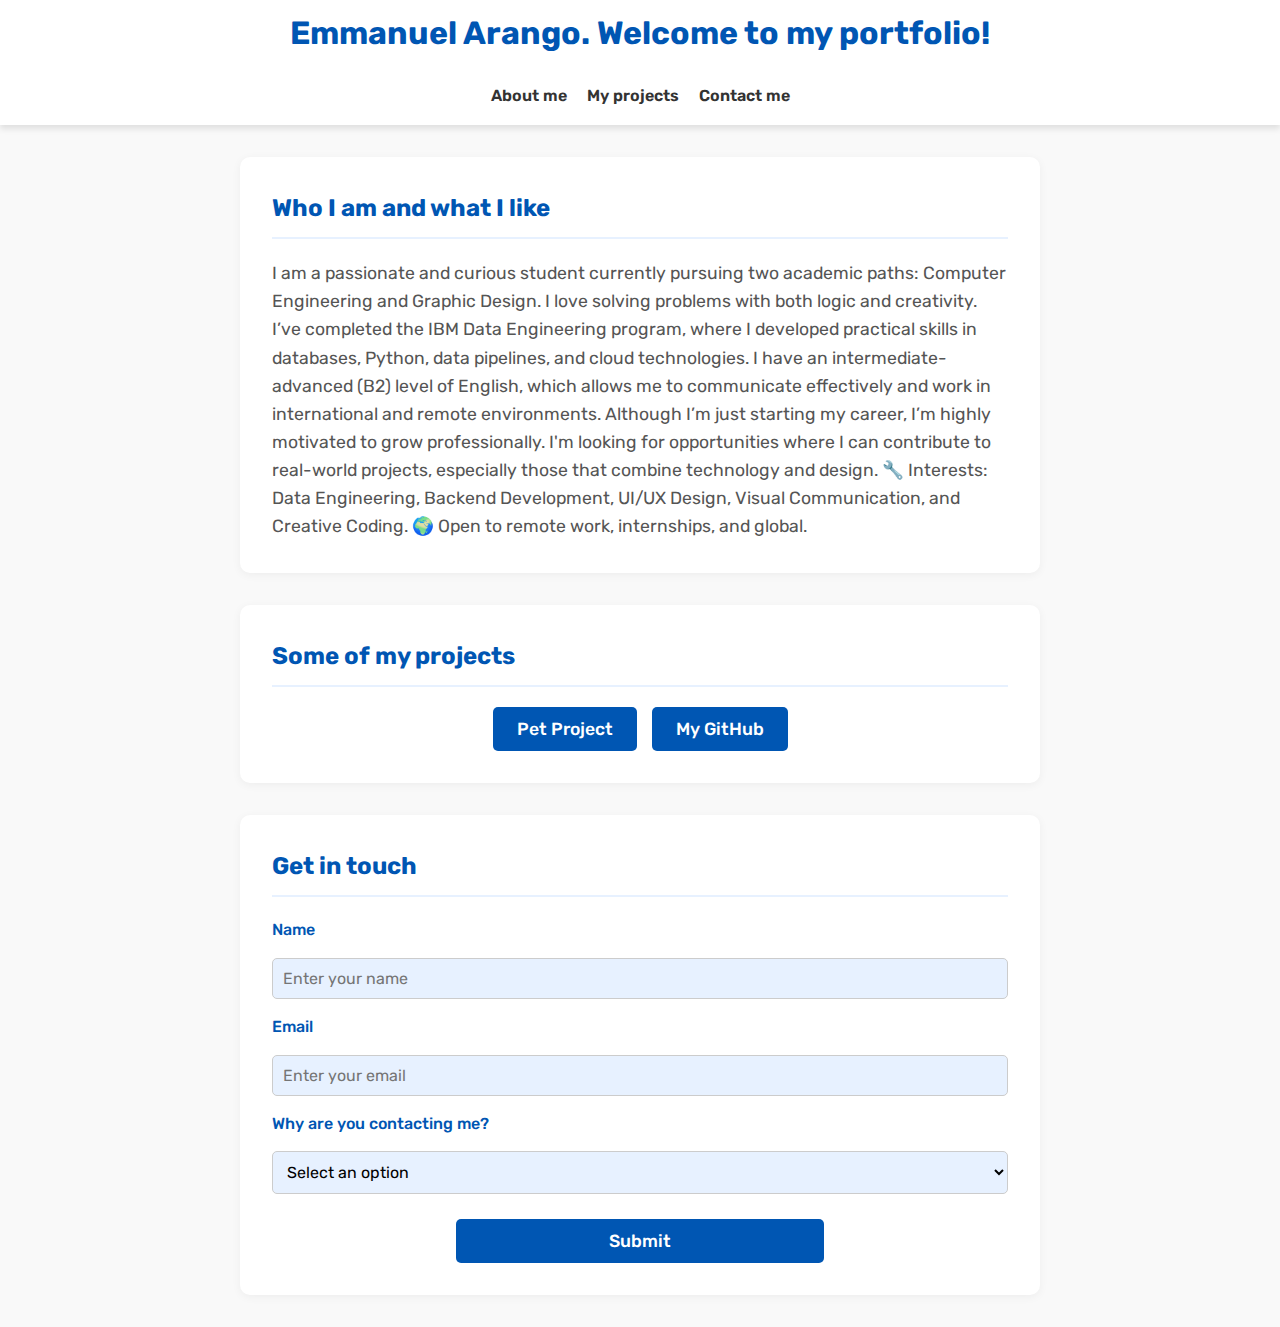
<file: user-story/week-1/index.html>
<!doctype html>
<html lang="en">
<head>
    <meta charset="UTF-8">
    <meta name="viewport"
          content="width=device-width, user-scalable=no, initial-scale=1.0, maximum-scale=1.0, minimum-scale=1.0">
    <meta http-equiv="X-UA-Compatible" content="ie=edge">
    <link rel="stylesheet" href="assets/styles/portfolio-styles.css">
    <title>My portfolio</title>
</head>
<body>
    <header>
        <h1>Emmanuel Arango. Welcome to my portfolio!</h1>
        <nav>
            <ul>
                <li><a href="#about-me">About me</a></li>
                <li><a href="#projects">My projects</a></li>
                <li><a href="#contact-me">Contact me</a></li>
            </ul>
        </nav>
    </header>
    <main>
        <section id="about-me">
            <h2>Who I am and what I like</h2>
            <p id="description-">I am a passionate and curious student currently pursuing two academic paths: Computer Engineering and Graphic Design. I love solving problems with both logic and creativity.
                I’ve completed the IBM Data Engineering program, where I developed practical skills in databases, Python, data pipelines, and cloud technologies.
                I have an intermediate-advanced (B2) level of English, which allows me to communicate effectively and work in international and remote environments.
                Although I’m just starting my career, I’m highly motivated to grow professionally. I'm looking for opportunities where I can contribute to real-world projects, especially those that combine technology and design.
                🔧 Interests: Data Engineering, Backend Development, UI/UX Design, Visual Communication, and Creative Coding.
                🌍 Open to remote work, internships, and global.
            </p>
        </section>
        <section id="projects">
            <h2>Some of my projects</h2>
            <ul>
                <li><a href="pets.html"><button type="button">Pet Project</button></a></li>
                <li><a href="https://github.com/EmmanuelArangoV" target="_blank"><button type="button">My GitHub</button></a></li>
            </ul>
        </section>
        <section id="contact-me">
            <h2>Get in touch</h2>
            <form>
                <label for="name">Name</label>
                <input id="name" type="text" name="name" required placeholder="Enter your name">

                <label for="email">Email</label>
                <input id="email" type="email" name="email" required placeholder="Enter your email">

                <label for="message">Why are you contacting me?</label>
                <select id="message" name="message" required>
                    <option value="" disabled selected>Select an option</option>
                    <option value="project-collaboration">Project collaboration</option>
                    <option value="job-opportunity">Job opportunity</option>
                    <option value="general-inquiry">General inquiry</option>
                </select>
                <button type="submit">Submit</button>
            </form>
        </section>
    </main>
</body>
</html>
</file>
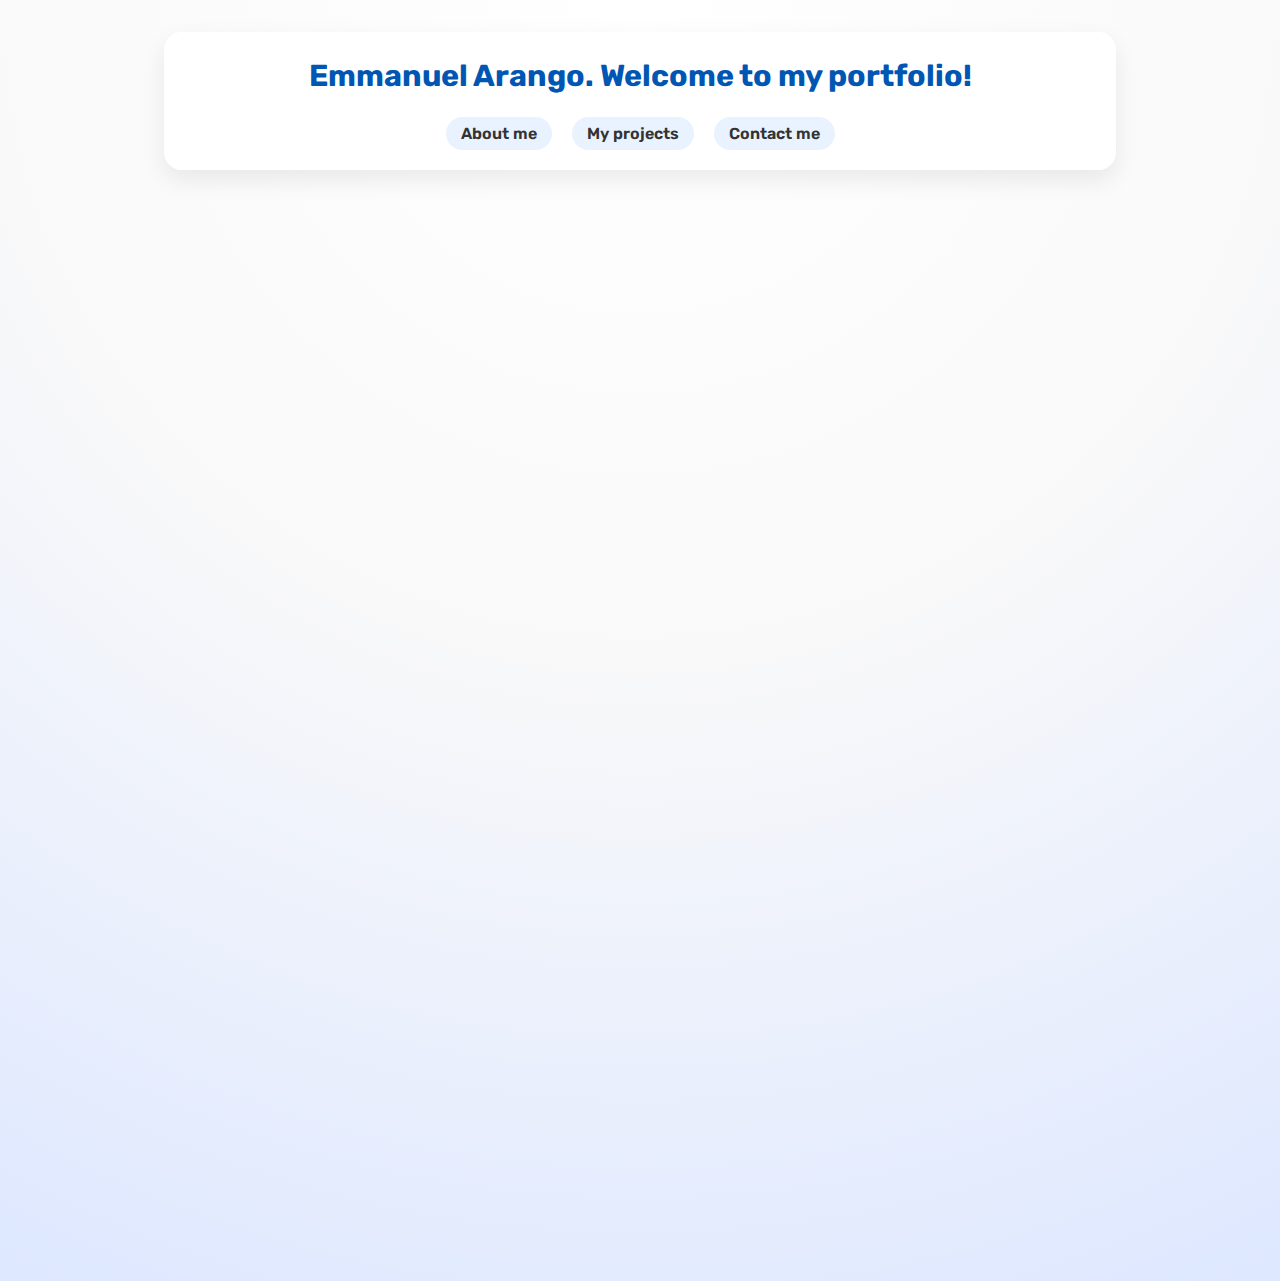
<file: user-story/week-2/index.html>
<!doctype html>
<html lang="en">
<head>
    <meta charset="UTF-8">
    <meta name="viewport"
          content="width=device-width, user-scalable=no, initial-scale=1.0, maximum-scale=1.0, minimum-scale=1.0">
    <meta http-equiv="X-UA-Compatible" content="ie=edge">
    <link rel="stylesheet" href="assets/styles/portfolio-styles.css">
    <title>My portfolio</title>
</head>
<body>
    <div class="page-wrapper">
        <header>
            <h1>Emmanuel Arango. Welcome to my portfolio!</h1>
            <nav>
                <ul>
                    <li><a href="#about-me">About me</a></li>
                    <li><a href="#projects">My projects</a></li>
                    <li><a href="#contact-me">Contact me</a></li>
                </ul>
            </nav>
        </header>
        <main>
            <section id="about-me" class="fade-in">
                <h2>Who I am and what I like</h2>
                <p id="description-">I am a passionate and curious student currently pursuing two academic paths: Computer Engineering and Graphic Design. I love solving problems with both logic and creativity.
                    I’ve completed the IBM Data Engineering program, where I developed practical skills in databases, Python, data pipelines, and cloud technologies.
                    I have an intermediate-advanced (B2) level of English, which allows me to communicate effectively and work in international and remote environments.
                    Although I’m just starting my career, I’m highly motivated to grow professionally. I'm looking for opportunities where I can contribute to real-world projects, especially those that combine technology and design.
                    🔧 Interests: Data Engineering, Backend Development, UI/UX Design, Visual Communication, and Creative Coding.
                    🌍 Open to remote work, internships, and global.
                </p>
            </section>
            <section id="projects" class="fade-in delay-1">
                <h2>Some of my projects</h2>
                <ul>
                    <li><a href="assets/html/pets.html"><button type="button">Pet Project</button></a></li>
                    <li><a href="https://github.com/EmmanuelArangoV" target="_blank"><button type="button">My GitHub</button></a></li>
                </ul>
            </section>
            <section id="contact-me" class="fade-in delay-2">
                <h2>Get in touch</h2>
                <form>
                    <label for="name">Name</label>
                    <input id="name" type="text" name="name" required placeholder="Enter your name">

                    <label for="email">Email</label>
                    <input id="email" type="email" name="email" required placeholder="Enter your email">

                    <label for="message">Why are you contacting me?</label>
                    <select id="message" name="message" required>
                        <option value="" disabled selected>Select an option</option>
                        <option value="project-collaboration">Project collaboration</option>
                        <option value="job-opportunity">Job opportunity</option>
                        <option value="general-inquiry">General inquiry</option>
                    </select>
                    <button type="submit">Submit</button>
                </form>
            </section>
        </main>
    </div>
</body>
</html>
</file>
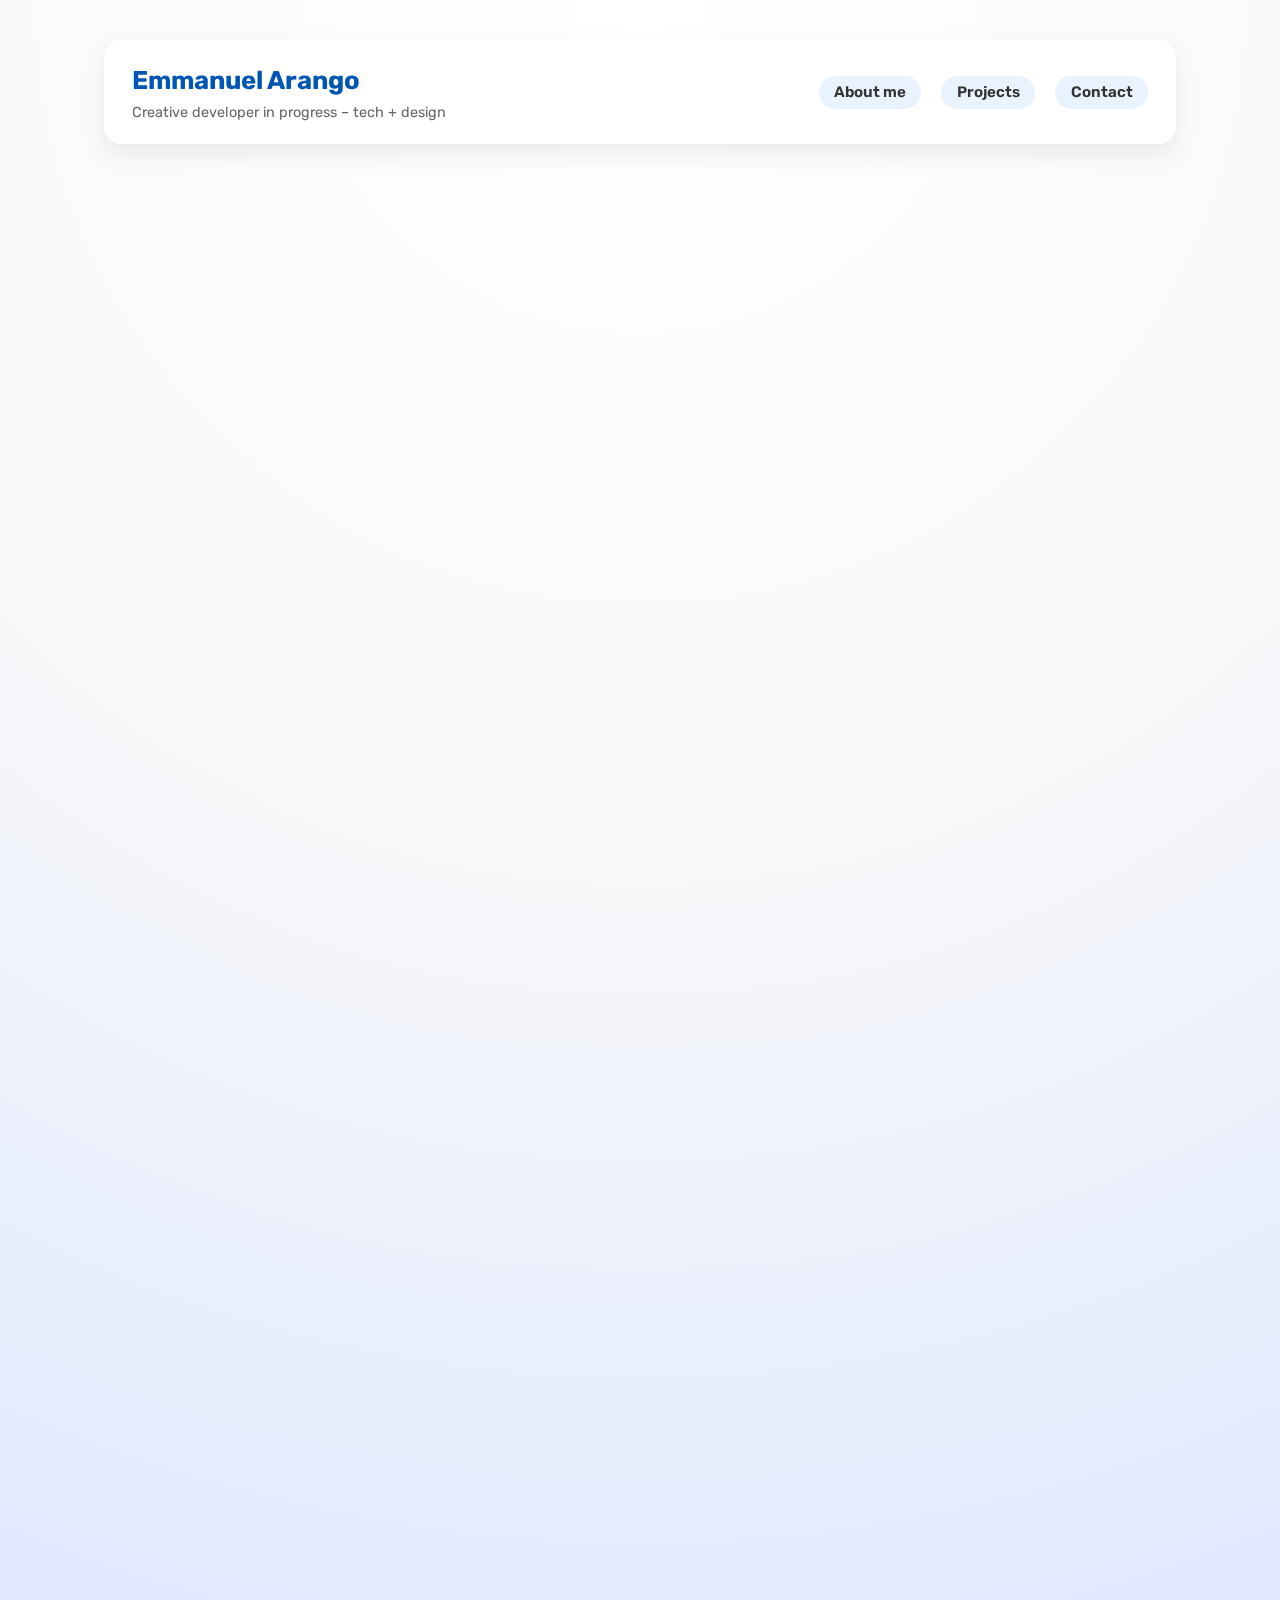
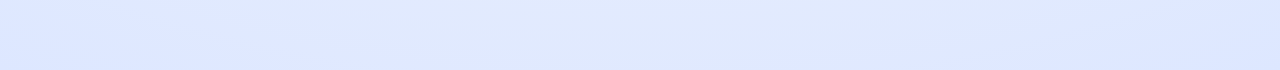
<file: user-story/week-3/index.html>
<!doctype html>
<html lang="en">
<head>
    <meta charset="UTF-8">
    <meta name="viewport"
          content="width=device-width, user-scalable=no, initial-scale=1.0, maximum-scale=1.0, minimum-scale=1.0">
    <meta http-equiv="X-UA-Compatible" content="ie=edge">
    <link rel="stylesheet" href="assets/styles/portfolio-styles.css">
    <title>My portfolio</title>
</head>
<body>
    <div class="page-wrapper">
        <header class="site-header">
            <div class="brand">
                <h1>Emmanuel Arango</h1>
                <p class="tagline">Creative developer in progress – tech + design</p>
            </div>
            <button class="nav-toggle" aria-label="Toggle navigation" aria-expanded="false">
                <span></span>
                <span></span>
                <span></span>
            </button>
            <nav class="site-nav">
                <ul>
                    <li><a href="#about-me">About me</a></li>
                    <li><a href="#projects">Projects</a></li>
                    <li><a href="#contact-me">Contact</a></li>
                </ul>
            </nav>
        </header>
        <main>
            <section id="about-me" class="card fade-in">
                <div class="about-layout">
                    <div class="about-text">
                        <h2>Who I am and what I like</h2>
                        <p id="description-">I am a passionate and curious student currently pursuing two academic paths: Computer Engineering and Graphic Design. I love solving problems with both logic and creativity.
                            I’ve completed the IBM Data Engineering program, where I developed practical skills in databases, Python, data pipelines, and cloud technologies.
                            I have an intermediate-advanced (B2) level of English, which allows me to communicate effectively and work in international and remote environments.
                            Although I’m just starting my career, I’m highly motivated to grow professionally. I'm looking for opportunities where I can contribute to real-world projects, especially those that combine technology and design.
                            Interests: Data Engineering, Backend Development, UI/UX Design, Visual Communication, and Creative Coding.
                            Open to remote work, internships, and global challenges.
                        </p>
                        <button id="surprise-btn" class="btn-secondary" type="button">Give me a random fun fact</button>
                    </div>
                    <div class="about-avatar">
                        <div class="avatar-circle">
                            <span>EA</span>
                        </div>
                        <p class="avatar-caption">Mixing logic, color and storytelling into every project.</p>
                    </div>
                </div>
            </section>

            <section id="projects" class="card fade-in delay-1">
                <h2>Some of my projects</h2>
                <div class="projects-grid">
                    <article class="project-card">
                        <h3>Imaginary Pet – Chroma</h3>
                        <p>A colorful single-page site about a chameleon with superpowers, using CSS grid and smooth animations.</p>
                        <a href="assets/html/pets.html" class="btn-primary">View project</a>
                    </article>
                    <article class="project-card">
                        <h3>GitHub profile</h3>
                        <p>A collection of experiments, exercises and early stage projects exploring data, backend and design.</p>
                        <a href="https://github.com/EmmanuelArangoV" target="_blank" class="btn-outline">Open GitHub</a>
                    </article>
                    <article class="project-card hidden-project" id="extra-project">
                        <h3>Future creative build</h3>
                        <p>This slot is reserved for the next project that connects visuals, data and interactivity.</p>
                    </article>
                </div>
                <button id="toggle-projects-btn" class="btn-secondary" type="button">Show one more project</button>
            </section>

            <section id="contact-me" class="card fade-in delay-3">
                <h2>Get in touch</h2>
                <p class="contact-intro" id="welcome-message">Tell me about a project, an idea, or simply say hi.</p>
                <form id="contact-form">
                    <label for="name">Name</label>
                    <input id="name" type="text" name="name" required placeholder="Enter your name">

                    <label for="email">Email</label>
                    <input id="email" type="email" name="email" required placeholder="Enter your email">

                    <label for="message">Why are you contacting me?</label>
                    <select id="message" name="message" required>
                        <option value="" disabled selected>Select an option</option>
                        <option value="project-collaboration">Project collaboration</option>
                        <option value="job-opportunity">Job opportunity</option>
                        <option value="general-inquiry">General inquiry</option>
                    </select>
                    <button id="submit-btn" class="btn-primary" type="submit">Submit</button>
                </form>
            </section>
        </main>
    </div>
    <script src="assets/js/script.js"></script>
</body>
</html>
</file>
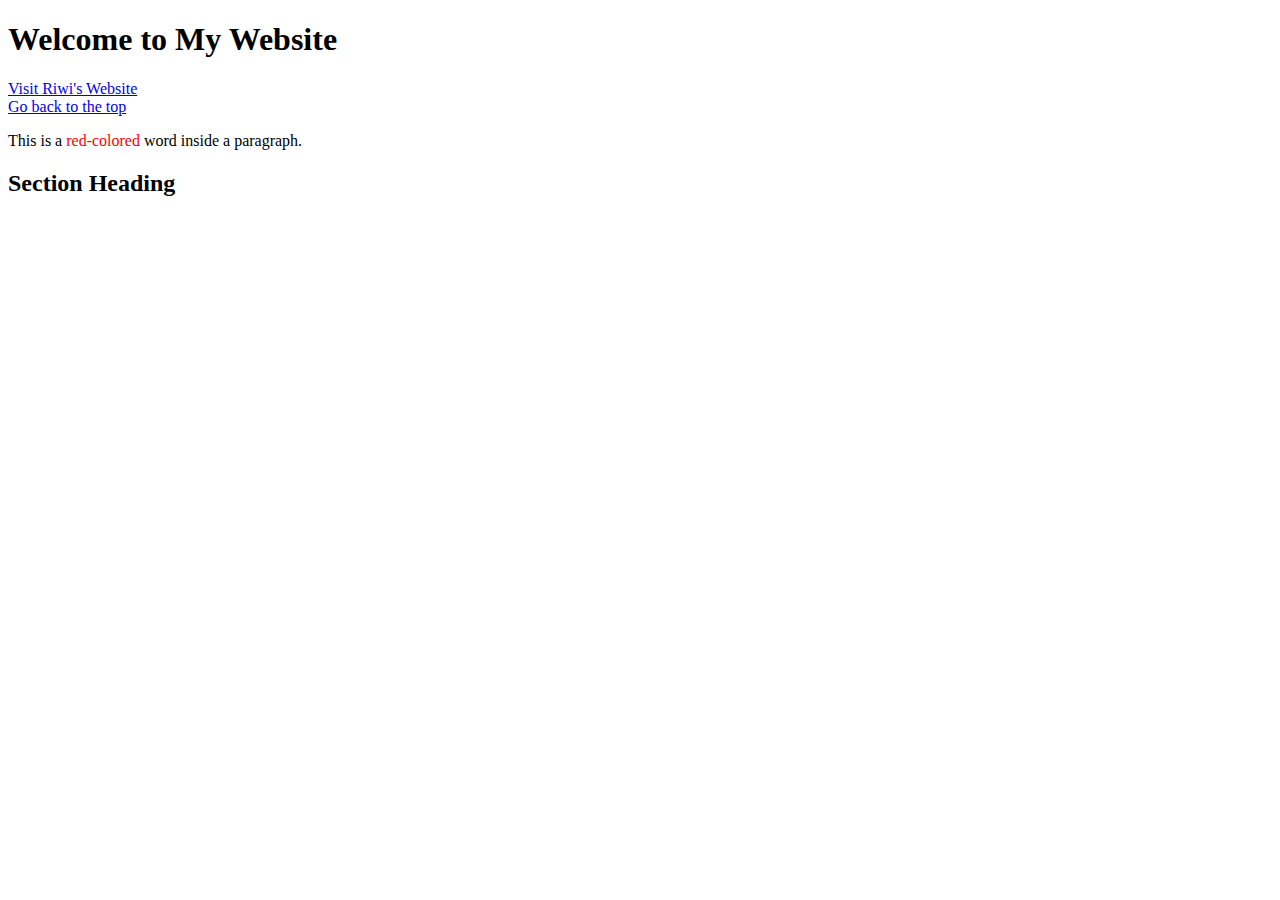
<file: week-1/exercise-1.html>
<!DOCTYPE html>
<html lang="en">
<head>
    <meta charset="UTF-8">
    <meta name="viewport" content="width=device-width, initial-scale=1.0">
    <meta name="author" content="Riwi">
    <title>Common HTML Elements and Attributes</title>
</head>
<body>

<!-- Main heading using <h1> with a unique ID -->
<h1 id="main-heading">Welcome to My Website</h1>

<!-- Link to another page using <a> with the href attribute -->
<a href="https://riwi.io/" target="_blank">Visit Riwi's Website</a>

<!-- Content division using <div> with a class for styles -->
<div class="highlight">
    <!-- Link within the same page -->
    <a href="#main-heading">Go back to the top</a>
</div>

<!-- Span used to apply inline styles -->
<p>This is a <span style="color: red;">red-colored</span> word inside a paragraph.</p>

<!-- Secondary heading using <h2> -->
<h2>Section Heading</h2>

</body>
</html>
</file>
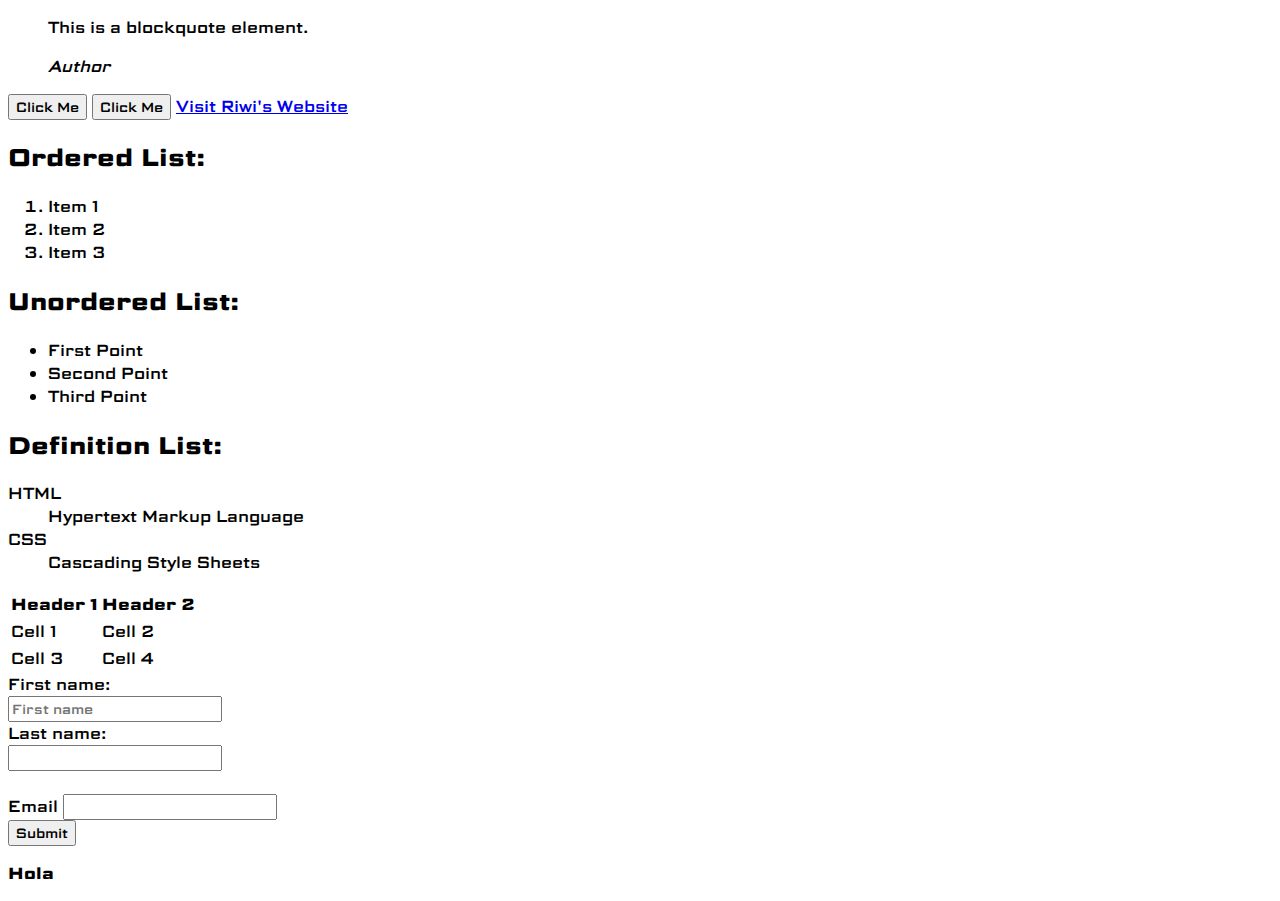
<file: week-1/utils.html>
<!DOCTYPE html>
<html lang="en">
<head>
    <meta charset="UTF-8">
    <title>Title</title>
    <link rel="preconnect" href="https://fonts.googleapis.com">
    <link rel="preconnect" href="https://fonts.gstatic.com" crossorigin>
    <link href="https://fonts.googleapis.com/css2?family=Science+Gothic:wght@100..900&display=swap" rel="stylesheet">
    <!-- in `week-1/utils.html` head, after the Google Fonts link -->
    <style>
        body {
            font-family: 'Science Gothic', system-ui, -apple-system, "Segoe UI", Roboto, "Helvetica Neue", Arial, sans-serif;
        }

        /* Force every element and pseudo-element to inherit body font */
        *, *::before, *::after {
            font-family: inherit;
        }
    </style>
</head>
<body>
    <!-- Quotes using <blockquote>-->
    <blockquote>
        <p>This is a blockquote element.</p>
        <cite>Author</cite>
    </blockquote>

    <!-- Button -->
    <button>Click Me</button>
    <input type="button" value="Click Me">

    <!-- Links -->
    <a href="https://riwi.io/" target="_blank">Visit Riwi's Website</a>

    <!--Lists -->
    <h2>Ordered List:</h2>
    <ol>
        <li>Item 1</li>
        <li>Item 2</li>
        <li>Item 3</li>
    </ol>

    <h2>Unordered List:</h2>
    <ul>
        <li>First Point</li>
        <li>Second Point</li>
        <li>Third Point</li>
    </ul>

    <h2>Definition List:</h2>
    <dl>
        <dt>HTML</dt>
        <dd>Hypertext Markup Language</dd>
        <dt>CSS</dt>
        <dd>Cascading Style Sheets</dd>
    </dl>

    <!---Table-->
    <table>
        <tr>
            <th>Header 1</th>
            <th>Header 2</th>
        </tr>
        <tr>
            <td>Cell 1</td>
            <td>Cell 2</td>
        </tr>
        <tr>
            <td>Cell 3</td>
            <td>Cell 4</td>
        </tr>
    </table>

    <!--Form Elements-->
    <form>
        <label for="fname">First name:</label><br>
        <input type="text" id="fname" name="fname" placeholder="First name"><br>

        <label for="lname">Last name:</label><br>
        <input type="text" id="lname" name="lname"><br><br>

        <label for="email">Email</label>
        <input type="email" id="email" name="email"><br>

        <input type="submit" value="Submit">
    </form>

<strong><p>Hola</p></strong>
</body>
</html>
</file>
<file: user-story/week-1/assets/styles/portfolio-styles.css>
@import url('https://fonts.googleapis.com/css2?family=Rubik:ital,wght@0,300..900;1,300..900&display=swap');

:root {
    --primary-color: #0056b3;
    --secondary-color: #e7f1ff;
    --accent-color: #00a8ff;
    --text-color: #333333;
    --bg-color: #f9f9f9;
    --white: #ffffff;
}

* {
    margin: 0;
    padding: 0;
    box-sizing: border-box;
}

body {
    font-family: "Rubik", sans-serif;
    background-color: var(--bg-color);
    color: var(--text-color);
    line-height: 1.6;
}

header {
    background-color: var(--white);
    padding: 0.5rem;
    text-align: center;
    box-shadow: 0 4px 6px rgba(0,0,0,0.1);
}

header h1 {
    color: var(--primary-color);
    font-size: 2rem;
    margin-bottom: 1rem;
}

nav ul {
    list-style: none;
    display: flex;
    justify-content: center;
    gap: 20px;
    padding: 0.5rem 0;
}

nav a {
    text-decoration: none;
    color: var(--text-color);
    font-weight: 600;
    transition: color 0.3s ease;
}

nav a:hover {
    color: var(--accent-color);
}

section {
    max-width: 800px;
    margin: 2rem auto;
    padding: 2rem;
    background: var(--white);
    border-radius: 10px;
    box-shadow: 0 2px 10px rgba(0,0,0,0.05);
}

section h2 {
    color: var(--primary-color);
    border-bottom: 2px solid var(--secondary-color);
    padding-bottom: 10px;
    margin-bottom: 20px;
}

#about-me p {
    font-size: 1.1rem;
    color: #555;
}


button {
    background-color: var(--primary-color);
    color: var(--white);
    border: none;
    padding: 12px 24px;
    font-family: "Rubik", sans-serif;
    font-weight: 500;
    font-size: 1.1rem;
    border-radius: 5px;
    transition: color 0.3s ease;
}
button:hover{
    background-color: var(--accent-color);
    cursor: pointer;
}

#projects ul {
    list-style: none;
    display: flex;
    gap: 15px;
    justify-content: center;
}

#projects a {
    text-decoration: none;
}

form {
    display: flex;
    flex-direction: column;
    gap: 15px;
}

label {
    font-weight: 500;
    color: var(--primary-color);
}

input, select {
    padding: 10px;
    border: 1px solid #ccc;
    border-radius: 5px;
    font-family: "Rubik", sans-serif;
    font-size: 1rem;
    background-color: var(--secondary-color);
}

input:focus, select:focus {
    outline: none;
    border-color: var(--accent-color);
    background-color: var(--white);
}

form button[type="submit"] {
    margin-top: 10px;
    align-self: center;
    width: 50%;
}
</file>
<file: user-story/week-2/assets/styles/portfolio-styles.css>
@import url('https://fonts.googleapis.com/css2?family=Rubik:ital,wght@0,300..900;1,300..900&display=swap');

:root {
    --primary-color: #0056b3;
    --secondary-color: #e7f1ff;
    --accent-color: #00a8ff;
    --text-color: #333333;
    --bg-color: #f9f9f9;
    --white: #ffffff;
}

* {
    margin: 0;
    padding: 0;
    box-sizing: border-box;
}

body {
    font-family: "Rubik", sans-serif;
    background: radial-gradient(circle at top, #ffffff 0%, var(--bg-color) 45%, #dde7ff 100%);
    color: var(--text-color);
    line-height: 1.6;
    min-height: 100vh;
}

.page-wrapper {
    max-width: 1000px;
    margin: 2rem auto 3rem;
    padding: 0 1.5rem;
}

header {
    background-color: rgba(255, 255, 255, 0.96);
    padding: 1.25rem 1.75rem;
    display: flex;
    flex-direction: column;
    align-items: center;
    gap: 0.75rem;
    box-shadow: 0 10px 25px rgba(0,0,0,0.08);
    border-radius: 18px;
}

header h1 {
    color: var(--primary-color);
    font-size: 1.9rem;
    margin: 0;
    text-align: center;
}

nav ul {
    list-style: none;
    display: flex;
    justify-content: center;
    gap: 1.25rem;
    padding: 0.5rem 0 0.25rem;
    flex-wrap: wrap;
}

nav a {
    text-decoration: none;
    color: var(--text-color);
    font-weight: 600;
    padding: 6px 14px;
    border-radius: 999px;
    background: rgba(231, 241, 255, 0.9);
    border: 1px solid transparent;
    transition: background-color 0.25s ease, color 0.25s ease, transform 0.2s ease, box-shadow 0.3s ease, border-color 0.25s ease;
}

nav a:hover {
    color: var(--white);
    background-color: var(--accent-color);
    border-color: rgba(0,0,0,0.05);
    transform: translateY(-2px);
    box-shadow: 0 6px 15px rgba(0,0,0,0.2);
}

main {
    margin-top: 2rem;
    display: flex;
    flex-direction: column;
    gap: 1.5rem;
}

section {
    background: var(--white);
    border-radius: 14px;
    box-shadow: 0 8px 22px rgba(0,0,0,0.05);
    padding: 1.75rem 1.75rem 1.85rem;
    position: relative;
    overflow: hidden;
}

section::before {
    content: "";
    position: absolute;
    inset: 0;
    pointer-events: none;
    background: radial-gradient(circle at top left, rgba(0,168,255,0.08), transparent 55%);
}

section h2 {
    color: var(--primary-color);
    border-bottom: 2px solid var(--secondary-color);
    padding-bottom: 10px;
    margin-bottom: 18px;
    position: relative;
    z-index: 1;
}

#about-me p {
    font-size: 1.05rem;
    color: #555;
    position: relative;
    z-index: 1;
}

button {
    background-color: var(--primary-color);
    color: var(--white);
    border: none;
    padding: 12px 24px;
    font-family: "Rubik", sans-serif;
    font-weight: 500;
    font-size: 1.05rem;
    border-radius: 999px;
    transition: background-color 0.25s ease, transform 0.2s ease, box-shadow 0.25s ease;
}

button:hover{
    background-color: var(--accent-color);
    cursor: pointer;
    transform: translateY(-2px);
    box-shadow: 0 8px 20px rgba(0,0,0,0.18);
}

#projects ul {
    list-style: none;
    display: flex;
    gap: 1rem;
    padding: 0;
    flex-wrap: wrap;
}

#projects li {
    position: relative;
    z-index: 1;
}

form {
    display: flex;
    flex-direction: column;
    gap: 15px;
    position: relative;
    z-index: 1;
}

label {
    font-weight: 500;
    color: var(--primary-color);
}

input, select {
    padding: 10px;
    border: 1px solid #ccc;
    border-radius: 5px;
    font-family: "Rubik", sans-serif;
    font-size: 1rem;
    background-color: var(--secondary-color);
}

form button {
    margin-top: 10px;
    align-self: center;
    min-width: 160px;
}

.fade-in {
    opacity: 0;
    transform: translateY(16px);
    animation: fadeInUp 0.7s ease forwards;
}

.delay-1 { animation-delay: 0.15s; }
.delay-2 { animation-delay: 0.3s; }

@keyframes fadeInUp {
    from {
        opacity: 0;
        transform: translateY(20px);
    }
    to {
        opacity: 1;
        transform: translateY(0);
    }
}

/* Responsivo */
@media (max-width: 700px) {
    .page-wrapper {
        margin-top: 1.5rem;
        padding: 0 1rem 2rem;
    }

    header h1 {
        font-size: 1.6rem;
    }
}
</file>
<file: user-story/week-3/assets/styles/portfolio-styles.css>
@import url('https://fonts.googleapis.com/css2?family=Rubik:ital,wght@0,300..900;1,300..900&display=swap');

/*
  === VARIABLES GLOBALES ===
  Definimos colores y fuente base para reutilizar en todo el sitio.
*/
:root {
    --primary-color: #0056b3;
    --secondary-color: #e7f1ff;
    --accent-color: #00a8ff;
    --text-color: #333333;
    --bg-color: #f9f9f9;
    --white: #ffffff;
    --card-radius: 0.875rem; /* ~14px */
    --transition-fast: 0.2s ease;
    --transition-normal: 0.3s ease;
    --shadow-soft: 0 0.5rem 1.5rem rgba(0,0,0,0.06);
}

/*
  === RESETEO BÁSICO ===
*/
* {
    margin: 0;
    padding: 0;
    box-sizing: border-box;
}

html {
    font-size: 100%; /* 1rem = 16px en la mayoría de navegadores */
}

body {
    font-family: "Rubik", system-ui, -apple-system, BlinkMacSystemFont, "Segoe UI", sans-serif;
    background: radial-gradient(circle at top, #ffffff 0%, var(--bg-color) 45%, #dde7ff 100%);
    color: var(--text-color);
    line-height: 1.6;
    min-height: 100vh;
}

/*
  === CONTENEDOR PRINCIPAL ===
  Limitamos el ancho y centramos el contenido.
*/
.page-wrapper {
    max-width: 70rem; /* ~1120px */
    margin: 2.5rem auto 3.5rem;
    padding: 0 1.5rem;
}

/*
  === CABECERA Y NAVEGACIÓN ===
*/
.site-header {
    background-color: rgba(255, 255, 255, 0.98);
    padding: 1.25rem 1.75rem;
    display: flex;
    align-items: center;
    justify-content: space-between;
    gap: 1.25rem;
    box-shadow: 0 0.625rem 1.5rem rgba(0,0,0,0.08);
    border-radius: 1.125rem;
    position: sticky;
    top: 1.25rem;
    z-index: 20;
    backdrop-filter: blur(10px);
}

.brand h1 {
    font-size: 1.6rem;
    color: var(--primary-color);
}

.brand .tagline {
    font-size: 0.9rem;
    color: #666666;
}

/* Botón hamburguesa para móvil */
.nav-toggle {
    width: 2.5rem;
    height: 2.5rem;
    border-radius: 999px;
    border: none;
    background: var(--secondary-color);
    display: flex;
    flex-direction: column;
    justify-content: center;
    align-items: center;
    gap: 0.25rem;
    cursor: pointer;
    transition: background-color var(--transition-normal), transform var(--transition-fast), box-shadow var(--transition-normal);
}

.nav-toggle span {
    width: 1.4rem;
    height: 0.13rem;
    border-radius: 999px;
    background-color: var(--primary-color);
    transition: transform var(--transition-fast), opacity var(--transition-fast);
}

/* Estado activo del botón hamburguesa */
.nav-toggle.is-open span:nth-child(1) {
    transform: translateY(0.38rem) rotate(45deg);
}

.nav-toggle.is-open span:nth-child(2) {
    opacity: 0;
}

.nav-toggle.is-open span:nth-child(3) {
    transform: translateY(-0.38rem) rotate(-45deg);
}

.nav-toggle:hover {
    background: var(--accent-color);
    box-shadow: 0 0.5rem 1.25rem rgba(0,0,0,0.15);
}

.nav-toggle:hover span {
    background-color: var(--white);
}

/* Navegación principal */
.site-nav ul {
    list-style: none;
    display: flex;
    align-items: center;
    gap: 1.25rem;
}

.site-nav a {
    text-decoration: none;
    color: var(--text-color);
    font-weight: 600;
    font-size: 0.95rem;
    padding: 0.4rem 0.9rem;
    border-radius: 999px;
    background: rgba(231, 241, 255, 0.9);
    border: 1px solid transparent;
    transition: background-color var(--transition-normal), color var(--transition-normal), transform var(--transition-fast), box-shadow var(--transition-normal), border-color var(--transition-normal);
}

.site-nav a:hover {
    color: var(--white);
    background-color: var(--accent-color);
    border-color: rgba(0,0,0,0.06);
    transform: translateY(-0.12rem);
    box-shadow: 0 0.5rem 1.2rem rgba(0,0,0,0.15);
}

/*
  === LAYOUT PRINCIPAL ===
*/
main {
    margin-top: 2rem;
    display: flex;
    flex-direction: column;
    gap: 1.8rem;
}

/* Tarjetas base reutilizables */
.card {
    background: var(--white);
    border-radius: var(--card-radius);
    box-shadow: var(--shadow-soft);
    padding: 1.8rem 1.9rem 2rem;
    position: relative;
    overflow: hidden;
}

.card::before {
    content: "";
    position: absolute;
    inset: 0;
    pointer-events: none;
    background: radial-gradient(circle at top left, rgba(0,168,255,0.09), transparent 55%);
}

.card > * {
    position: relative;
    z-index: 1;
}

.card h2 {
    color: var(--primary-color);
    border-bottom: 2px solid var(--secondary-color);
    padding-bottom: 0.6rem;
    margin-bottom: 1.1rem;
    font-size: 1.4rem;
}

/*
  === SECCIÓN ABOUT ===
*/
.about-layout {
    display: grid;
    grid-template-columns: minmax(0, 1.8fr) minmax(0, 1fr);
    gap: 1.8rem;
    align-items: center;
}

.about-text p {
    font-size: 1rem;
    color: #555;
    margin-bottom: 1.25rem;
}

.about-avatar {
    display: flex;
    flex-direction: column;
    align-items: center;
    gap: 0.75rem;
}

.avatar-circle {
    width: 7.5rem;
    height: 7.5rem;
    border-radius: 50%;
    background: linear-gradient(135deg, var(--primary-color), var(--accent-color));
    display: flex;
    align-items: center;
    justify-content: center;
    color: var(--white);
    font-weight: 700;
    font-size: 2rem;
    box-shadow: 0 0.9rem 2rem rgba(0,0,0,0.25);
}

.avatar-caption {
    font-size: 0.9rem;
    color: #666;
    text-align: center;
}

/*
  === BOTONES REUTILIZABLES ===
*/
.btn-base,
.btn-primary,
.btn-secondary,
.btn-outline {
    margin-top: 1rem;
    display: inline-flex;
    align-items: center;
    justify-content: center;
    gap: 0.35rem;
    padding: 0.7rem 1.3rem;
    border-radius: 999px;
    font-family: inherit;
    font-size: 0.95rem;
    font-weight: 500;
    cursor: pointer;
    border: 1px solid transparent;
    transition: background-color var(--transition-normal), color var(--transition-normal), transform var(--transition-fast), box-shadow var(--transition-normal), border-color var(--transition-normal);
    text-decoration: none;
}

.btn-primary {
    background-color: var(--primary-color);
    color: var(--white);
}

.btn-secondary {
    background-color: var(--secondary-color);
    color: var(--primary-color);
}

.btn-outline {
    background-color: transparent;
    color: var(--primary-color);
    border-color: var(--primary-color);
}

.btn-primary:hover {
    background-color: var(--accent-color);
    box-shadow: 0 0.6rem 1.4rem rgba(0,0,0,0.2);
    transform: translateY(-0.12rem);
}

.btn-secondary:hover,
.btn-outline:hover {
    background-color: var(--accent-color);
    color: var(--white);
    box-shadow: 0 0.6rem 1.3rem rgba(0,0,0,0.18);
    transform: translateY(-0.12rem);
}

/*
  === SECCIÓN PROYECTOS ===
*/
.projects-grid {
    display: grid;
    grid-template-columns: repeat(3, minmax(0, 1fr));
    gap: 1.25rem;
}

.project-card {
    background: rgba(255,255,255,0.96);
    border-radius: 0.9rem;
    padding: 1rem 1.1rem 1.2rem;
    box-shadow: 0 0.7rem 1.7rem rgba(0,0,0,0.05);
    display: flex;
    flex-direction: column;
    gap: 0.45rem;
}

.project-card h3 {
    font-size: 1.05rem;
    color: var(--primary-color);
}

.project-card p {
    font-size: 0.95rem;
    color: #555;
}

.project-card a {
    margin-top: 0.4rem;
}

.hidden-project {
    display: none;
}

/*
  === SECCIÓN MOODBOARD (GRID TIPO PINTEREST) ===
*/
.moodboard-intro {
    font-size: 0.98rem;
    color: #555;
    margin-bottom: 1.25rem;
}

.moodboard-grid {
    display: grid;
    grid-template-columns: repeat(4, minmax(0, 1fr));
    gap: 1rem;
}

.mood-item {
    background: #f2f6ff;
    border-radius: 1rem;
    box-shadow: 0 0.8rem 1.9rem rgba(0,0,0,0.04);
    overflow: hidden;
    display: flex;
    flex-direction: column;
}

.mood-placeholder {
    width: 100%;
    padding-top: 70%; /* Relación de aspecto cuadrada-ish */
    background: linear-gradient(135deg, rgba(0,86,179,0.14), rgba(0,168,255,0.2));
    display: flex;
    align-items: center;
    justify-content: center;
    color: #123;
    font-weight: 600;
    font-size: 0.9rem;
}

.mood-item figcaption {
    padding: 0.6rem 0.75rem 0.8rem;
    font-size: 0.9rem;
    color: #444;
}

/* Variantes para simular layout tipo Pinterest */
.mood-tall .mood-placeholder {
    padding-top: 120%;
}

.mood-wide {
    grid-column: span 2;
}

/*
  === SECCIÓN CONTACTO ===
*/
.contact-intro {
    font-size: 0.98rem;
    color: #555;
    margin-bottom: 1.1rem;
}

form {
    display: flex;
    flex-direction: column;
    gap: 0.9rem;
}

label {
    font-weight: 500;
    color: var(--primary-color);
    font-size: 0.95rem;
}

input,
select {
    padding: 0.6rem 0.7rem;
    border: 1px solid #ccd4e0;
    border-radius: 0.45rem;
    font-family: inherit;
    font-size: 0.95rem;
    background-color: var(--secondary-color);
}

/*
  === ANIMACIONES DE APARICIÓN ===
*/
.fade-in {
    opacity: 0;
    transform: translateY(1rem);
    animation: fadeInUp 0.7s ease forwards;
}

.delay-1 { animation-delay: 0.1s; }
.delay-2 { animation-delay: 0.2s; }
.delay-3 { animation-delay: 0.3s; }

@keyframes fadeInUp {
    from {
        opacity: 0;
        transform: translateY(1.25rem);
    }
    to {
        opacity: 1;
        transform: translateY(0);
    }
}

/*
  === RESPONSIVE DESIGN ===
  - Móviles: columna única, menú hamburguesa, proyectos 1 col, moodboard 2 col.
  - Tablets: proyectos 2 col, moodboard 3 col.
  - Escritorio: proyectos 3 col, moodboard 4 col.
*/

/* Móviles: <= 600px */
@media (max-width: 37.5rem) {
    .page-wrapper {
        margin-top: 1.5rem;
        padding: 0 1rem 2.5rem;
    }

    .site-header {
        padding: 1rem 1.2rem;
    }

    .brand h1 {
        font-size: 1.35rem;
    }

    .brand .tagline {
        font-size: 0.85rem;
    }

    .site-nav {
        position: absolute;
        inset-inline: 1.2rem;
        top: calc(100% + 0.6rem);
        background: rgba(255,255,255,0.98);
        border-radius: 0.9rem;
        box-shadow: 0 0.8rem 2rem rgba(0,0,0,0.18);
        padding: 0.75rem 0.9rem 0.9rem;
        max-height: 0;
        overflow: hidden;
        opacity: 0;
        transform: translateY(-0.4rem);
        transition: max-height 0.3s ease, opacity 0.25s ease, transform 0.25s ease;
    }

    .site-nav.is-open {
        max-height: 12rem;
        opacity: 1;
        transform: translateY(0);
    }

    .site-nav ul {
        flex-direction: column;
        align-items: stretch;
    }

    .site-nav a {
        width: 100%;
        text-align: center;
    }

    .about-layout {
        grid-template-columns: 1fr;
    }

    .projects-grid {
        grid-template-columns: 1fr;
    }

    .moodboard-grid {
        grid-template-columns: repeat(2, minmax(0, 1fr));
    }

    .mood-wide {
        grid-column: span 2;
    }
}

/* Tablets: 601px - 900px */
@media (min-width: 37.5625rem) and (max-width: 56.25rem) {
    .about-layout {
        grid-template-columns: minmax(0, 1.5fr) minmax(0, 1.1fr);
    }

    .projects-grid {
        grid-template-columns: repeat(2, minmax(0, 1fr));
    }

    .moodboard-grid {
        grid-template-columns: repeat(3, minmax(0, 1fr));
    }
}

/* Escritorio grande: >= 900px */
@media (min-width: 56.25rem) {
    .site-nav {
        position: static;
        max-height: none !important;
        opacity: 1 !important;
        transform: none !important;
        box-shadow: none;
        padding: 0;
    }

    .nav-toggle {
        display: none;
    }
}
</file>
